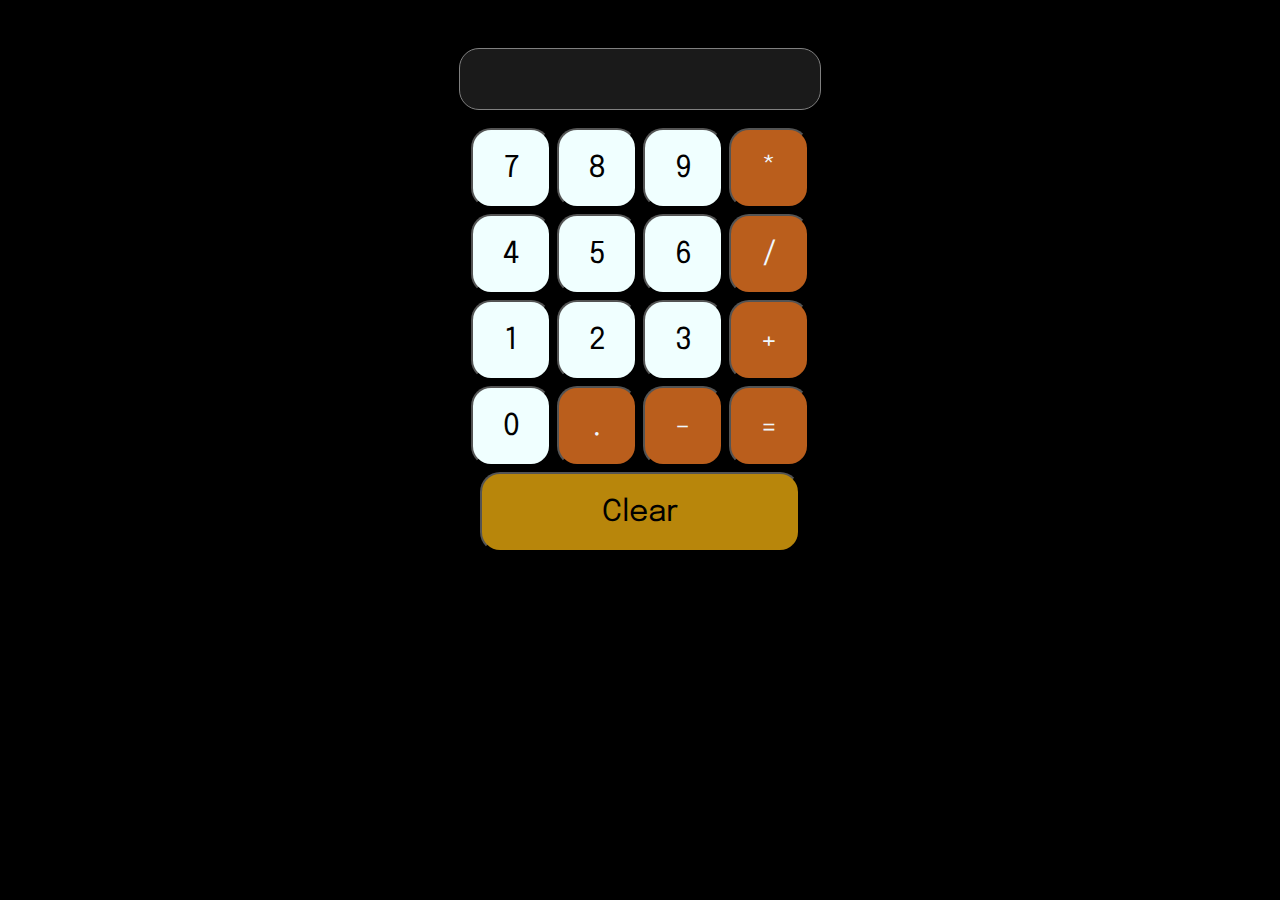
<file: Calculator/index.html>
<!DOCTYPE html>
<html lang="en">
<head>
    <meta charset="UTF-8">
    <meta name="viewport" content="width=device-width, initial-scale=1.0">
    <link rel="stylesheet" href="index.css">
    <title>Calculator</title>
</head>
<body>
        
        <div class="row">
            <input type="text" class="input" id="input">
        </div>
        <div class="row">
            <button class="press">7</button>
            <button class="press">8</button>
            <button class="press">9</button>
            <button class="press opt">*</button>
        </div>
        <div class="row">
            <button class="press">4</button>
            <button class="press">5</button>
            <button class="press">6</button>
            <button class="press opt">/</button>
        </div>
        <div class="row">
            <button class="press">1</button>
            <button class="press">2</button>
            <button class="press">3</button>
            <button class="press opt">+</button>
        </div>
        <div class="row">
            <button class="press">0</button>
            <button class="press opt">.</button>
            <button class="press opt">-</button>
            <button class="press opt">=</button>
        </div>
        <div class="row">
            <button class="press clear ">Clear</button>
           
        </div>
    
    <script src="index.js"></script>
</body>
</html>
</file>
<file: Calculator/index.css>
@import url('https://fonts.googleapis.com/css2?family=Baskervville&family=Epilogue:wght@200;400;500&display=swap');

body {
    background-color: black;
    font-family: 'Epilogue', sans-serif;
    padding-top: 40px;
    /* font-family: 'Baskervville', serif; */
}



.row{
    display: flex;
    align-items: center;
    justify-content: center;
    font-size: 300px;
}

button{
    font-size: 30px;
    width: 80px;
    height: 80px;
    margin: 3px;
    font-family: 'Epilogue', sans-serif;
    border-radius: 20px;
    cursor: pointer;
    background-color: azure;
    transition: 0.5s;
}

button:hover{
    background-color: rgb(211, 222, 222);

}

.input{
    width: 320px;
    height: 60px;
    border-radius: 20px;
    margin-bottom: 15px;
    padding: 0px 20px;
    font-size: 30px;
    background-color: rgb(26, 26, 26);
    border: 1px gray solid;
    color: aliceblue;
}

.clear {
    width: 320px;
    background-color: darkgoldenrod;
}

.opt{
    background-color: rgb(186, 94, 28);
    color: aliceblue;
}

.opt:hover{
    background-color: rgb(202, 119, 61);
    color: black;
}
</file>
